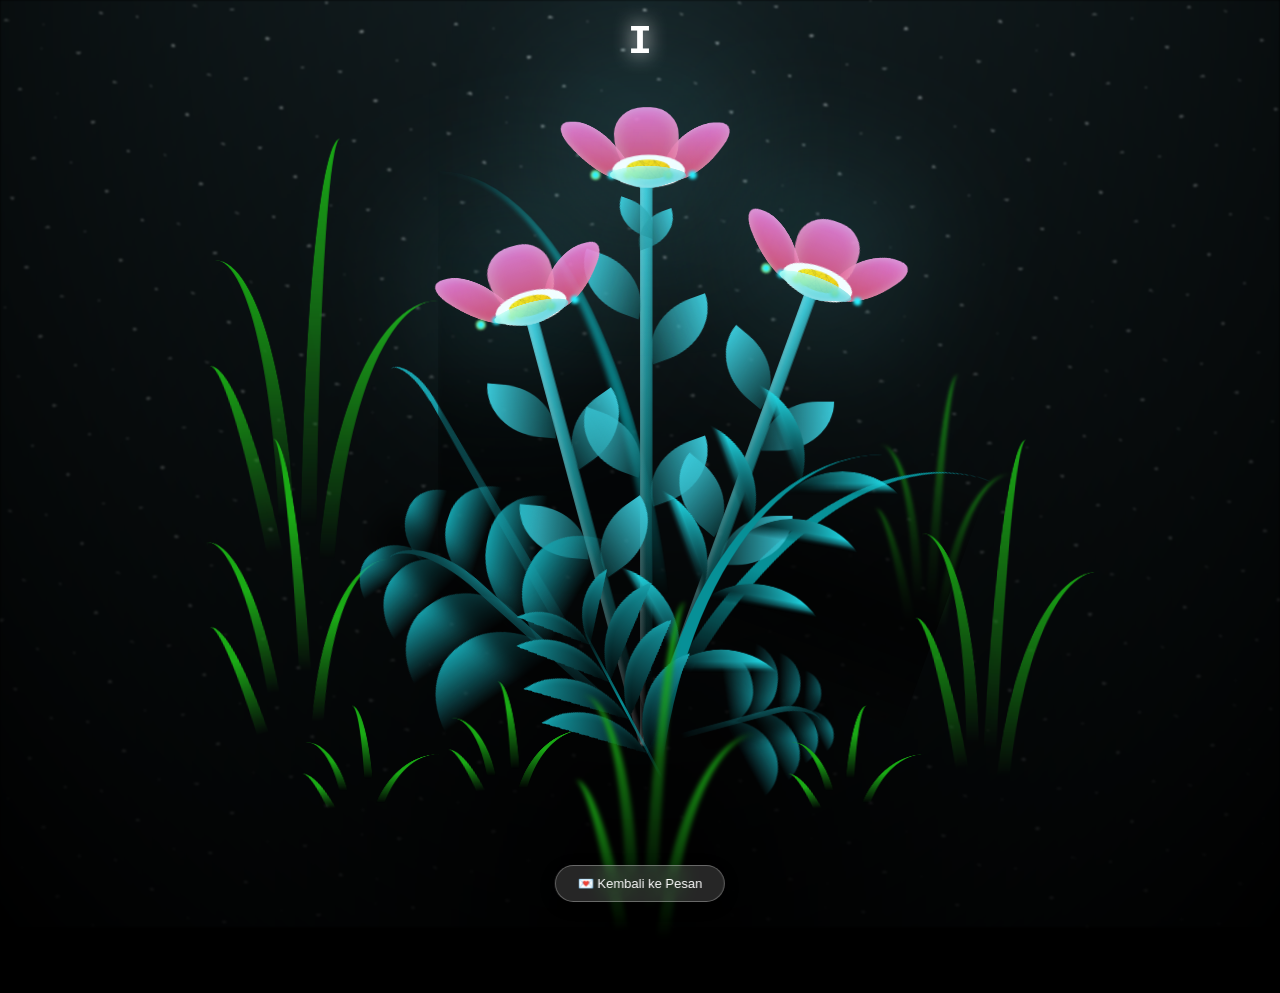
<file: index_2.html>
<!DOCTYPE html>
<html lang="en">

<head>
  <meta charset="UTF-8">
  <meta http-equiv="X-UA-Compatible" content="IE=edge">
  <meta name="viewport" content="width=device-width, initial-scale=1.0">
  <link rel="shortcut icon" href="https://fiqtor.github.io/flowers-for-someone/images/gift.png/gift.png" type="image/x-icon">
  <link rel="stylesheet" href="style2.css">

  
  <title>FLOWERS NA KAY MANGO KA</title>
</head>

<body class="not-loaded">
 
  <div class="night"></div>

  
  <div class="flowers">
    <div class="flower flower--1">
      <div class="flower__leafs flower__leafs--1">
        <div class="flower__leaf flower__leaf--1"></div>
        <div class="flower__leaf flower__leaf--2"></div>
        <div class="flower__leaf flower__leaf--3"></div>
        <div class="flower__leaf flower__leaf--4"></div>
        <div class="flower__white-circle"></div>

        <div class="flower__light flower__light--1"></div>
        <div class="flower__light flower__light--2"></div>
        <div class="flower__light flower__light--3"></div>
        <div class="flower__light flower__light--4"></div>
        <div class="flower__light flower__light--5"></div>
        <div class="flower__light flower__light--6"></div>
        <div class="flower__light flower__light--7"></div>
        <div class="flower__light flower__light--8"></div>

      </div>
      <div class="flower__line">
        <div class="flower__line__leaf flower__line__leaf--1"></div>
        <div class="flower__line__leaf flower__line__leaf--2"></div>
        <div class="flower__line__leaf flower__line__leaf--3"></div>
        <div class="flower__line__leaf flower__line__leaf--4"></div>
        <div class="flower__line__leaf flower__line__leaf--5"></div>
        <div class="flower__line__leaf flower__line__leaf--6"></div>
      </div>
    </div>

    <div class="flower flower--2">
      <div class="flower__leafs flower__leafs--2">
        <div class="flower__leaf flower__leaf--1"></div>
        <div class="flower__leaf flower__leaf--2"></div>
        <div class="flower__leaf flower__leaf--3"></div>
        <div class="flower__leaf flower__leaf--4"></div>
        <div class="flower__white-circle"></div>

        <div class="flower__light flower__light--1"></div>
        <div class="flower__light flower__light--2"></div>
        <div class="flower__light flower__light--3"></div>
        <div class="flower__light flower__light--4"></div>
        <div class="flower__light flower__light--5"></div>
        <div class="flower__light flower__light--6"></div>
        <div class="flower__light flower__light--7"></div>
        <div class="flower__light flower__light--8"></div>

      </div>
      <div class="flower__line">
        <div class="flower__line__leaf flower__line__leaf--1"></div>
        <div class="flower__line__leaf flower__line__leaf--2"></div>
        <div class="flower__line__leaf flower__line__leaf--3"></div>
        <div class="flower__line__leaf flower__line__leaf--4"></div>
      </div>
    </div>

    <div class="flower flower--3">
      <div class="flower__leafs flower__leafs--3">
        <div class="flower__leaf flower__leaf--1"></div>
        <div class="flower__leaf flower__leaf--2"></div>
        <div class="flower__leaf flower__leaf--3"></div>
        <div class="flower__leaf flower__leaf--4"></div>
        <div class="flower__white-circle"></div>

        <div class="flower__light flower__light--1"></div>
        <div class="flower__light flower__light--2"></div>
        <div class="flower__light flower__light--3"></div>
        <div class="flower__light flower__light--4"></div>
        <div class="flower__light flower__light--5"></div>
        <div class="flower__light flower__light--6"></div>
        <div class="flower__light flower__light--7"></div>
        <div class="flower__light flower__light--8"></div>

      </div>
      <div class="flower__line">
        <div class="flower__line__leaf flower__line__leaf--1"></div>
        <div class="flower__line__leaf flower__line__leaf--2"></div>
        <div class="flower__line__leaf flower__line__leaf--3"></div>
        <div class="flower__line__leaf flower__line__leaf--4"></div>
      </div>
    </div>

    <div class="grow-ans" style="--d:1.2s">
      <div class="flower__g-long">
        <div class="flower__g-long__top"></div>
        <div class="flower__g-long__bottom"></div>
      </div>
    </div>

    <div class="growing-grass">
      <div class="flower__grass flower__grass--1">
        <div class="flower__grass--top"></div>
        <div class="flower__grass--bottom"></div>
        <div class="flower__grass__leaf flower__grass__leaf--1"></div>
        <div class="flower__grass__leaf flower__grass__leaf--2"></div>
        <div class="flower__grass__leaf flower__grass__leaf--3"></div>
        <div class="flower__grass__leaf flower__grass__leaf--4"></div>
        <div class="flower__grass__leaf flower__grass__leaf--5"></div>
        <div class="flower__grass__leaf flower__grass__leaf--6"></div>
        <div class="flower__grass__leaf flower__grass__leaf--7"></div>
        <div class="flower__grass__leaf flower__grass__leaf--8"></div>
        <div class="flower__grass__overlay"></div>
      </div>
    </div>

    <div class="growing-grass">
      <div class="flower__grass flower__grass--2">
        <div class="flower__grass--top"></div>
        <div class="flower__grass--bottom"></div>
        <div class="flower__grass__leaf flower__grass__leaf--1"></div>
        <div class="flower__grass__leaf flower__grass__leaf--2"></div>
        <div class="flower__grass__leaf flower__grass__leaf--3"></div>
        <div class="flower__grass__leaf flower__grass__leaf--4"></div>
        <div class="flower__grass__leaf flower__grass__leaf--5"></div>
        <div class="flower__grass__leaf flower__grass__leaf--6"></div>
        <div class="flower__grass__leaf flower__grass__leaf--7"></div>
        <div class="flower__grass__leaf flower__grass__leaf--8"></div>
        <div class="flower__grass__overlay"></div>
      </div>
    </div>

    <div class="grow-ans" style="--d:2.4s">
      <div class="flower__g-right flower__g-right--1">
        <div class="leaf"></div>
      </div>
    </div>

    <div class="grow-ans" style="--d:2.8s">
      <div class="flower__g-right flower__g-right--2">
        <div class="leaf"></div>
      </div>
    </div>

    <div class="grow-ans" style="--d:2.8s">
      <div class="flower__g-front">
        <div class="flower__g-front__leaf-wrapper flower__g-front__leaf-wrapper--1">
          <div class="flower__g-front__leaf"></div>
        </div>
        <div class="flower__g-front__leaf-wrapper flower__g-front__leaf-wrapper--2">
          <div class="flower__g-front__leaf"></div>
        </div>
        <div class="flower__g-front__leaf-wrapper flower__g-front__leaf-wrapper--3">
          <div class="flower__g-front__leaf"></div>
        </div>
        <div class="flower__g-front__leaf-wrapper flower__g-front__leaf-wrapper--4">
          <div class="flower__g-front__leaf"></div>
        </div>
        <div class="flower__g-front__leaf-wrapper flower__g-front__leaf-wrapper--5">
          <div class="flower__g-front__leaf"></div>
        </div>
        <div class="flower__g-front__leaf-wrapper flower__g-front__leaf-wrapper--6">
          <div class="flower__g-front__leaf"></div>
        </div>
        <div class="flower__g-front__leaf-wrapper flower__g-front__leaf-wrapper--7">
          <div class="flower__g-front__leaf"></div>
        </div>
        <div class="flower__g-front__leaf-wrapper flower__g-front__leaf-wrapper--8">
          <div class="flower__g-front__leaf"></div>
        </div>
        <div class="flower__g-front__line"></div>
      </div>
    </div>

    <div class="grow-ans" style="--d:3.2s">
      <div class="flower__g-fr">
        <div class="leaf"></div>
        <div class="flower__g-fr__leaf flower__g-fr__leaf--1"></div>
        <div class="flower__g-fr__leaf flower__g-fr__leaf--2"></div>
        <div class="flower__g-fr__leaf flower__g-fr__leaf--3"></div>
        <div class="flower__g-fr__leaf flower__g-fr__leaf--4"></div>
        <div class="flower__g-fr__leaf flower__g-fr__leaf--5"></div>
        <div class="flower__g-fr__leaf flower__g-fr__leaf--6"></div>
        <div class="flower__g-fr__leaf flower__g-fr__leaf--7"></div>
        <div class="flower__g-fr__leaf flower__g-fr__leaf--8"></div>
      </div>
    </div>

    <div class="long-g long-g--0">
      <div class="grow-ans" style="--d:3s">
        <div class="leaf leaf--0"></div>
      </div>
      <div class="grow-ans" style="--d:2.2s">
        <div class="leaf leaf--1"></div>
      </div>
      <div class="grow-ans" style="--d:3.4s">
        <div class="leaf leaf--2"></div>
      </div>
      <div class="grow-ans" style="--d:3.6s">
        <div class="leaf leaf--3"></div>
      </div>
    </div>

    <div class="long-g long-g--1">
      <div class="grow-ans" style="--d:3.6s">
        <div class="leaf leaf--0"></div>
      </div>
      <div class="grow-ans" style="--d:3.8s">
        <div class="leaf leaf--1"></div>
      </div>
      <div class="grow-ans" style="--d:4s">
        <div class="leaf leaf--2"></div>
      </div>
      <div class="grow-ans" style="--d:4.2s">
        <div class="leaf leaf--3"></div>
      </div>
    </div>

    <div class="long-g long-g--2">
      <div class="grow-ans" style="--d:4s">
        <div class="leaf leaf--0"></div>
      </div>
      <div class="grow-ans" style="--d:4.2s">
        <div class="leaf leaf--1"></div>
      </div>
      <div class="grow-ans" style="--d:4.4s">
        <div class="leaf leaf--2"></div>
      </div>
      <div class="grow-ans" style="--d:4.6s">
        <div class="leaf leaf--3"></div>
      </div>
    </div>

    <div class="long-g long-g--3">
      <div class="grow-ans" style="--d:4s">
        <div class="leaf leaf--0"></div>
      </div>
      <div class="grow-ans" style="--d:4.2s">
        <div class="leaf leaf--1"></div>
      </div>
      <div class="grow-ans" style="--d:3s">
        <div class="leaf leaf--2"></div>
      </div>
      <div class="grow-ans" style="--d:3.6s">
        <div class="leaf leaf--3"></div>
      </div>
    </div>

    <div class="long-g long-g--4">
      <div class="grow-ans" style="--d:4s">
        <div class="leaf leaf--0"></div>
      </div>
      <div class="grow-ans" style="--d:4.2s">
        <div class="leaf leaf--1"></div>
      </div>
      <div class="grow-ans" style="--d:3s">
        <div class="leaf leaf--2"></div>
      </div>
      <div class="grow-ans" style="--d:3.6s">
        <div class="leaf leaf--3"></div>
      </div>
    </div>

    <div class="long-g long-g--5">
      <div class="grow-ans" style="--d:4s">
        <div class="leaf leaf--0"></div>
      </div>
      <div class="grow-ans" style="--d:4.2s">
        <div class="leaf leaf--1"></div>
      </div>
      <div class="grow-ans" style="--d:3s">
        <div class="leaf leaf--2"></div>
      </div>
      <div class="grow-ans" style="--d:3.6s">
        <div class="leaf leaf--3"></div>
      </div>
    </div>

    <div class="long-g long-g--6">
      <div class="grow-ans" style="--d:4.2s">
        <div class="leaf leaf--0"></div>
      </div>
      <div class="grow-ans" style="--d:4.4s">
        <div class="leaf leaf--1"></div>
      </div>
      <div class="grow-ans" style="--d:4.6s">
        <div class="leaf leaf--2"></div>
      </div>
      <div class="grow-ans" style="--d:4.8s">
        <div class="leaf leaf--3"></div>
      </div>
    </div>

    <div class="long-g long-g--7">
      <div class="grow-ans" style="--d:3s">
        <div class="leaf leaf--0"></div>
      </div>
      <div class="grow-ans" style="--d:3.2s">
        <div class="leaf leaf--1"></div>
      </div>
      <div class="grow-ans" style="--d:3.5s">
        <div class="leaf leaf--2"></div>
      </div>
      <div class="grow-ans" style="--d:3.6s">
        <div class="leaf leaf--3"></div>
      </div>
    </div>
  </div>
  

  <!-- Title -->
  <h1 class="title"><span id="title"></span></h1>
    <!-- Tombol Kembali ke Pesan -->
    <div class="back-button-wrapper">
    <a href="index.html" class="btn-back">💌 Kembali ke Pesan</a>
    </div>
        <!-- Audio Latar Belakang -->
    <audio id="flower-music" loop>
    <source src="assets/lagu/lagu_bunga.mp3" type="audio/mpeg">
    </audio>

    <script>
    window.addEventListener('DOMContentLoaded', () => {
        const audio = document.getElementById('flower-music');
        // Mencoba memutar audio otomatis saat halaman terbuka
        audio.play().catch(() => {
        // Jika diblokir oleh browser, audio akan berputar saat layar diklik pertama kali
        document.body.addEventListener('click', () => {
            audio.play();
        }, { once: true });
        });
    });
    </script>
</body>

</html>

<!-- Import Javascript -->
<script src="scriptflower.js"></script>
</file>
<file: style2.css>
*,
*::after,
*::before {
  padding: 0;
  margin: 0;
  box-sizing: border-box;
}

:root {
  --dark-color: #000;
}

.title {
  position: absolute;
  width: 100%;
  text-align: center;
  margin-top: 20px;
  top: 0;
  left: 0;
  color: white;
  font-family: 'Courier New', Courier, monospace;
  font-size: 40px;
  text-shadow: 0px 0px 20px white;
}

body {
  display: flex;
  align-items: flex-end;
  justify-content: center;
  min-height: 100vh;
  background-color: var(--dark-color);
  overflow: hidden;
  perspective: 1000px;
}

.night {
  position: fixed;
  left: 50%;
  top: 0;
  transform: translateX(-50%);
  width: 100%;
  height: 100%;
  filter: blur(0.1vmin);
  background-image: radial-gradient(ellipse at top, transparent 0%, var(--dark-color)), radial-gradient(ellipse at bottom, var(--dark-color), rgba(145, 233, 255, 0.2)), repeating-linear-gradient(220deg, rgb(0, 0, 0) 0px, rgb(0, 0, 0) 19px, transparent 19px, transparent 22px), repeating-linear-gradient(189deg, rgb(0, 0, 0) 0px, rgb(0, 0, 0) 19px, transparent 19px, transparent 22px), repeating-linear-gradient(148deg, rgb(0, 0, 0) 0px, rgb(0, 0, 0) 19px, transparent 19px, transparent 22px), linear-gradient(90deg, rgb(255, 255, 250), rgb(240, 240, 240));
}

.flowers {
  position: relative;
  transform: scale(0.9);
}

.flower {
  position: absolute;
  bottom: 10vmin;
  transform-origin: bottom center;
  z-index: 10;
  --fl-speed: 0.8s;
}

.flower--1 {
  animation: moving-flower-1 4s linear infinite;
}

.flower--1 .flower__line {
  height: 20vmin;
  animation-delay: 0.3s;
}

.flower--1 .flower__line__leaf--1 {
  animation: blooming-leaf-right var(--fl-speed) 1.6s backwards;
}

.flower--1 .flower__line__leaf--2 {
  animation: blooming-leaf-right var(--fl-speed) 1.4s backwards;
}

.flower--1 .flower__line__leaf--3 {
  animation: blooming-leaf-left var(--fl-speed) 1.2s backwards;
}

.flower--1 .flower__line__leaf--4 {
  animation: blooming-leaf-left var(--fl-speed) 1s backwards;
}

.flower--1 .flower__line__leaf--5 {
  animation: blooming-leaf-right var(--fl-speed) 1.8s backwards;
}

.flower--1 .flower__line__leaf--6 {
  animation: blooming-leaf-left var(--fl-speed) 2s backwards;
}

.flower--2 {
  left: 50%;
  transform: rotate(20deg);
  animation: moving-flower-2 4s linear infinite;
}

.flower--2 .flower__line {
  height: 60vmin;
  animation-delay: 0.6s;
}

.flower--2 .flower__line__leaf--1 {
  animation: blooming-leaf-right var(--fl-speed) 1.9s backwards;
}

.flower--2 .flower__line__leaf--2 {
  animation: blooming-leaf-right var(--fl-speed) 1.7s backwards;
}

.flower--2 .flower__line__leaf--3 {
  animation: blooming-leaf-left var(--fl-speed) 1.5s backwards;
}

.flower--2 .flower__line__leaf--4 {
  animation: blooming-leaf-left var(--fl-speed) 1.3s backwards;
}

.flower--3 {
  left: 50%;
  transform: rotate(-15deg);
  animation: moving-flower-3 4s linear infinite;
}

.flower--3 .flower__line {
  animation-delay: 0.9s;
}

.flower--3 .flower__line__leaf--1 {
  animation: blooming-leaf-right var(--fl-speed) 2.5s backwards;
}

.flower--3 .flower__line__leaf--2 {
  animation: blooming-leaf-right var(--fl-speed) 2.3s backwards;
}

.flower--3 .flower__line__leaf--3 {
  animation: blooming-leaf-left var(--fl-speed) 2.1s backwards;
}

.flower--3 .flower__line__leaf--4 {
  animation: blooming-leaf-left var(--fl-speed) 1.9s backwards;
}

.flower__leafs {
  position: relative;
  animation: blooming-flower 2s backwards;
}

.flower__leafs--1 {
  animation-delay: 1.1s;
}

.flower__leafs--2 {
  animation-delay: 1.4s;
}

.flower__leafs--3 {
  animation-delay: 1.7s;
}

.flower__leafs::after {
  content: "";
  position: absolute;
  left: 0;
  top: 0;
  transform: translate(-50%, -100%);
  width: 8vmin;
  height: 8vmin;
  background-color: #7bff57;
  filter: blur(10vmin);
}

.flower__leaf {
  position: absolute;
  bottom: 0;
  left: 50%;
  width: 8vmin;
  height: 11vmin;
  border-radius: 51% 49% 47% 53%/44% 45% 55% 69%;
  background-color: #7bff57;
  background-image: linear-gradient(to top, #fffbfb, #ffffff);
  transform-origin: bottom center;
  opacity: 0.9;
  box-shadow: inset 0 0 2vmin rgba(255, 121, 121, 0.5);
}

.flower__leaf--1 {
  transform: translate(-10%, 1%) rotateY(40deg) rotateX(-50deg);
}

.flower__leaf--2 {
  transform: translate(-50%, -4%) rotateX(40deg);
}

.flower__leaf--3 {
  transform: translate(-90%, 0%) rotateY(45deg) rotateX(50deg);
}

.flower__leaf--4 {
  width: 8vmin;
  height: 8vmin;
  transform-origin: bottom left;
  border-radius: 4vmin 10vmin 4vmin 4vmin;
  transform: translate(0%, 18%) rotateX(70deg) rotate(-43deg);
  background-image: linear-gradient(to top, rgba(255, 2555, 255, 0.4), #7bff57);
  z-index: 1;
  opacity: 0.8;
  -webkit-transform: translate(0%, 18%) rotateX(70deg) rotate(-43deg);
  -moz-transform: translate(0%, 18%) rotateX(70deg) rotate(-43deg);
  -ms-transform: translate(0%, 18%) rotateX(70deg) rotate(-43deg);
  -o-transform: translate(0%, 18%) rotateX(70deg) rotate(-43deg);
}

.flower__white-circle {
  position: absolute;
  left: -3.5vmin;
  top: -3vmin;
  width: 9vmin;
  height: 4vmin;
  border-radius: 50%;
  background-color: #aff400;
}

.flower__white-circle::after {
  content: "";
  position: absolute;
  left: 50%;
  top: 45%;
  transform: translate(-50%, -50%);
  width: 60%;
  height: 60%;
  border-radius: inherit;
  background-image: repeating-linear-gradient(135deg, rgb(55, 255, 0) 0px, rgb(85, 255, 0) 1px, transparent 1px, transparent 12px), repeating-linear-gradient(45deg, rgba(0, 0, 0, 0.03) 0px, rgba(0, 0, 0, 0.03) 1px, transparent 1px, transparent 12px), repeating-linear-gradient(67.5deg, rgba(0, 0, 0, 0.03) 0px, rgba(0, 0, 0, 0.03) 1px, transparent 1px, transparent 12px), repeating-linear-gradient(135deg, rgba(0, 0, 0, 0.03) 0px, rgba(0, 0, 0, 0.03) 1px, transparent 1px, transparent 12px), repeating-linear-gradient(45deg, rgba(0, 0, 0, 0.03) 0px, rgba(0, 0, 0, 0.03) 1px, transparent 1px, transparent 12px), repeating-linear-gradient(112.5deg, rgba(0, 0, 0, 0.03) 0px, rgba(0, 0, 0, 0.03) 1px, transparent 1px, transparent 12px), repeating-linear-gradient(112.5deg, rgba(0, 0, 0, 0.03) 0px, rgba(0, 0, 0, 0.03) 1px, transparent 1px, transparent 12px), repeating-linear-gradient(45deg, rgba(0, 0, 0, 0.03) 0px, rgba(0, 0, 0, 0.03) 1px, transparent 1px, transparent 12px), repeating-linear-gradient(22.5deg, rgba(0, 0, 0, 0.03) 0px, rgba(0, 0, 0, 0.03) 1px, transparent 1px, transparent 12px), repeating-linear-gradient(45deg, rgba(0, 0, 0, 0.03) 0px, rgba(0, 0, 0, 0.03) 1px, transparent 1px, transparent 12px), repeating-linear-gradient(22.5deg, rgba(0, 0, 0, 0.03) 0px, rgba(0, 0, 0, 0.03) 1px, transparent 1px, transparent 12px), repeating-linear-gradient(135deg, rgba(0, 0, 0, 0.03) 0px, rgba(0, 0, 0, 0.03) 1px, transparent 1px, transparent 12px), repeating-linear-gradient(157.5deg, rgba(0, 0, 0, 0.03) 0px, rgba(0, 0, 0, 0.03) 1px, transparent 1px, transparent 12px), repeating-linear-gradient(67.5deg, rgba(0, 0, 0, 0.03) 0px, rgba(0, 0, 0, 0.03) 1px, transparent 1px, transparent 12px), repeating-linear-gradient(67.5deg, rgba(0, 0, 0, 0.03) 0px, rgba(0, 0, 0, 0.03) 1px, transparent 1px, transparent 12px), linear-gradient(90deg, rgb(255, 235, 18), rgb(255, 206, 0));
}

.flower__line {
  height: 55vmin;
  width: 1.5vmin;
  background-image: linear-gradient(to left, rgba(85, 255, 0, 0.715), transparent, rgba(67, 252, 0, 0.712)), linear-gradient(to top, transparent 10%, #87e64b, #71ec41);
  box-shadow: inset 0 0 2px rgba(73, 230, 0, 0.697);
  animation: grow-flower-tree 4s backwards;
}

.flower__line__leaf {
  --w: 7vmin;
  --h: calc(var(--w) + 2vmin);
  position: absolute;
  top: 20%;
  left: 90%;
  width: var(--w);
  height: var(--h);
  border-top-right-radius: var(--h);
  border-bottom-left-radius: var(--h);
  background-image: linear-gradient(to top, rgba(0, 221, 11, 0.579), #2a9c37);
}

.flower__line__leaf--1 {
  transform: rotate(70deg) rotateY(30deg);
}

.flower__line__leaf--2 {
  top: 45%;
  transform: rotate(70deg) rotateY(30deg);
}

.flower__line__leaf--3,
.flower__line__leaf--4,
.flower__line__leaf--6 {
  border-top-right-radius: 0;
  border-bottom-left-radius: 0;
  border-top-left-radius: var(--h);
  border-bottom-right-radius: var(--h);
  left: -460%;
  top: 12%;
  transform: rotate(-70deg) rotateY(30deg);
}

.flower__line__leaf--4 {
  top: 40%;
}

.flower__line__leaf--5 {
  top: 0;
  transform-origin: left;
  transform: rotate(70deg) rotateY(30deg) scale(0.6);
}

.flower__line__leaf--6 {
  top: -2%;
  left: -450%;
  transform-origin: right;
  transform: rotate(-70deg) rotateY(30deg) scale(0.6);
}

.flower__light {
  position: absolute;
  bottom: 0vmin;
  width: 1vmin;
  height: 1vmin;
  background-color: rgb(255, 251, 0);
  border-radius: 50%;
  filter: blur(0.2vmin);
  animation: light-ans 4s linear infinite backwards;
}

.flower__light:nth-child(odd) {
  background-color: #5df77b;
}

.flower__light--1 {
  left: -2vmin;
  animation-delay: 1s;
}

.flower__light--2 {
  left: 3vmin;
  animation-delay: 0.5s;
}

.flower__light--3 {
  left: -6vmin;
  animation-delay: 0.3s;
}

.flower__light--4 {
  left: 6vmin;
  animation-delay: 0.9s;
}

.flower__light--5 {
  left: -1vmin;
  animation-delay: 1.5s;
}

.flower__light--6 {
  left: -4vmin;
  animation-delay: 3s;
}

.flower__light--7 {
  left: 3vmin;
  animation-delay: 2s;
}

.flower__light--8 {
  left: -6vmin;
  animation-delay: 3.5s;
}

.flower__grass {
  --c: #61fb33;
  --line-w: 1.5vmin;
  position: absolute;
  bottom: 12vmin;
  left: -7vmin;
  display: flex;
  flex-direction: column;
  align-items: flex-end;
  z-index: 20;
  transform-origin: bottom center;
  transform: rotate(-48deg) rotateY(40deg);
}

.flower__grass--1 {
  animation: moving-grass 2s linear infinite;
}

.flower__grass--2 {
  left: 2vmin;
  bottom: 10vmin;
  transform: scale(0.5) rotate(75deg) rotateX(10deg) rotateY(-200deg);
  opacity: 0.8;
  z-index: 0;
  animation: moving-grass--2 1.5s linear infinite;
}

.flower__grass--top {
  width: 7vmin;
  height: 10vmin;
  border-top-right-radius: 100%;
  border-right: var(--line-w) solid var(--c);
  transform-origin: bottom center;
  transform: rotate(-2deg);
}

.flower__grass--bottom {
  margin-top: -2px;
  width: var(--line-w);
  height: 25vmin;
  background-image: linear-gradient(to top, transparent, var(--c));
}

.flower__grass__leaf {
  --size: 10vmin;
  position: absolute;
  width: calc(var(--size) * 2.1);
  height: var(--size);
  border-top-left-radius: var(--size);
  border-top-right-radius: var(--size);
  background-image: linear-gradient(to top, transparent, transparent 30%, var(--c));
  z-index: 100;
}

.flower__grass__leaf--1 {
  top: -6%;
  left: 30%;
  --size: 6vmin;
  transform: rotate(-20deg);
  animation: growing-grass-ans--1 2s 2.6s backwards;
}

@keyframes growing-grass-ans--1 {
  0% {
    transform-origin: bottom left;
    transform: rotate(-20deg) scale(0);
  }
}

.flower__grass__leaf--2 {
  top: -5%;
  left: -110%;
  --size: 6vmin;
  transform: rotate(10deg);
  animation: growing-grass-ans--2 2s 2.4s linear backwards;
}

@keyframes growing-grass-ans--2 {
  0% {
    transform-origin: bottom right;
    transform: rotate(10deg) scale(0);
  }
}

.flower__grass__leaf--3 {
  top: 5%;
  left: 60%;
  --size: 8vmin;
  transform: rotate(-18deg) rotateX(-20deg);
  animation: growing-grass-ans--3 2s 2.2s linear backwards;
}

@keyframes growing-grass-ans--3 {
  0% {
    transform-origin: bottom left;
    transform: rotate(-18deg) rotateX(-20deg) scale(0);
  }
}

.flower__grass__leaf--4 {
  top: 6%;
  left: -135%;
  --size: 8vmin;
  transform: rotate(2deg);
  animation: growing-grass-ans--4 2s 2s linear backwards;
}

@keyframes growing-grass-ans--4 {
  0% {
    transform-origin: bottom right;
    transform: rotate(2deg) scale(0);
  }
}

.flower__grass__leaf--5 {
  top: 20%;
  left: 60%;
  --size: 10vmin;
  transform: rotate(-24deg) rotateX(-20deg);
  animation: growing-grass-ans--5 2s 1.8s linear backwards;
}

@keyframes growing-grass-ans--5 {
  0% {
    transform-origin: bottom left;
    transform: rotate(-24deg) rotateX(-20deg) scale(0);
  }
}

.flower__grass__leaf--6 {
  top: 22%;
  left: -180%;
  --size: 10vmin;
  transform: rotate(10deg);
  animation: growing-grass-ans--6 2s 1.6s linear backwards;
}

@keyframes growing-grass-ans--6 {
  0% {
    transform-origin: bottom right;
    transform: rotate(10deg) scale(0);
  }
}

.flower__grass__leaf--7 {
  top: 39%;
  left: 70%;
  --size: 10vmin;
  transform: rotate(-10deg);
  animation: growing-grass-ans--7 2s 1.4s linear backwards;
}

@keyframes growing-grass-ans--7 {
  0% {
    transform-origin: bottom left;
    transform: rotate(-10deg) scale(0);
  }
}

.flower__grass__leaf--8 {
  top: 40%;
  left: -215%;
  --size: 11vmin;
  transform: rotate(10deg);
  animation: growing-grass-ans--8 2s 1.2s linear backwards;
}

@keyframes growing-grass-ans--8 {
  0% {
    transform-origin: bottom right;
    transform: rotate(10deg) scale(0);
  }
}

.flower__grass__overlay {
  position: absolute;
  top: -10%;
  right: 0%;
  width: 100%;
  height: 100%;
  background-color: rgba(51, 255, 0, 0.6);
  filter: blur(1.5vmin);
  z-index: 100;
}

.flower__g-long {
  --w: 2vmin;
  --h: 6vmin;
  --c: #5dff51;
  position: absolute;
  bottom: 10vmin;
  left: -3vmin;
  transform-origin: bottom center;
  transform: rotate(-30deg) rotateY(-20deg);
  display: flex;
  flex-direction: column;
  align-items: flex-end;
  animation: flower-g-long-ans 3s linear infinite;
}

@keyframes flower-g-long-ans {

  0%,
  100% {
    transform: rotate(-30deg) rotateY(-20deg);
  }

  50% {
    transform: rotate(-32deg) rotateY(-20deg);
  }
}

.flower__g-long__top {
  top: calc(var(--h) * -1);
  width: calc(var(--w) + 1vmin);
  height: var(--h);
  border-top-right-radius: 100%;
  border-right: 0.7vmin solid var(--c);
  transform: translate(-0.7vmin, 1vmin);
}

.flower__g-long__bottom {
  width: var(--w);
  height: 50vmin;
  transform-origin: bottom center;
  background-image: linear-gradient(to top, transparent 30%, var(--c));
  box-shadow: inset 0 0 2px rgba(0, 223, 45, 0.5);
  -webkit-clip-path: polygon(35% 0, 65% 1%, 100% 100%, 0% 100%);
  clip-path: polygon(35% 0, 65% 1%, 100% 100%, 0% 100%);
}

.flower__g-right {
  position: absolute;
  bottom: 6vmin;
  left: -2vmin;
  transform-origin: bottom left;
  transform: rotate(20deg);
}

.flower__g-right .leaf {
  width: 30vmin;
  height: 50vmin;
  border-top-left-radius: 100%;
  border-left: 2vmin solid #7bff57;
  background-image: linear-gradient(to bottom, transparent, var(--dark-color) 60%);
  -webkit-mask-image: linear-gradient(to top, transparent 30%, #7bff57 60%);
}

.flower__g-right--1 {
  animation: flower-g-right-ans 2.5s linear infinite;
}

.flower__g-right--2 {
  left: 5vmin;
  transform: rotateY(-180deg);
  animation: flower-g-right-ans--2 3s linear infinite;
}

.flower__g-right--2 .leaf {
  height: 75vmin;
  filter: blur(0.3vmin);
  opacity: 0.8;
}

@keyframes flower-g-right-ans {

  0%,
  100% {
    transform: rotate(20deg);
  }

  50% {
    transform: rotate(24deg) rotateX(-20deg);
  }
}

@keyframes flower-g-right-ans--2 {

  0%,
  100% {
    transform: rotateY(-180deg) rotate(0deg) rotateX(-20deg);
  }

  50% {
    transform: rotateY(-180deg) rotate(6deg) rotateX(-20deg);
  }
}

.flower__g-front {
  position: absolute;
  bottom: 6vmin;
  left: 2.5vmin;
  z-index: 100;
  transform-origin: bottom center;
  transform: rotate(-28deg) rotateY(30deg) scale(1.04);
  animation: flower__g-front-ans 2s linear infinite;
}

@keyframes flower__g-front-ans {

  0%,
  100% {
    transform: rotate(-28deg) rotateY(30deg) scale(1.04);
  }

  50% {
    transform: rotate(-35deg) rotateY(40deg) scale(1.04);
  }
}

.flower__g-front__line {
  width: 0.3vmin;
  height: 20vmin;
  background-image: linear-gradient(to top, transparent, #7bff57, transparent 100%);
  position: relative;
}

.flower__g-front__leaf-wrapper {
  position: absolute;
  top: 0;
  left: 0;
  transform-origin: bottom left;
  transform: rotate(10deg);
}

.flower__g-front__leaf-wrapper:nth-child(even) {
  left: 0vmin;
  transform: rotateY(-180deg) rotate(5deg);
  animation: flower__g-front__leaf-left-ans 1s ease-in backwards;
}

.flower__g-front__leaf-wrapper:nth-child(odd) {
  animation: flower__g-front__leaf-ans 1s ease-in backwards;
}

.flower__g-front__leaf-wrapper--1 {
  top: -8vmin;
  transform: scale(0.7);
  animation: flower__g-front__leaf-ans 1s 5.5s ease-in backwards !important;
}

.flower__g-front__leaf-wrapper--2 {
  top: -8vmin;
  transform: rotateY(-180deg) scale(0.7) !important;
  animation: flower__g-front__leaf-left-ans-2 1s 4.6s ease-in backwards !important;
}

.flower__g-front__leaf-wrapper--3 {
  top: -3vmin;
  animation: flower__g-front__leaf-ans 1s 4.6s ease-in backwards;
}

.flower__g-front__leaf-wrapper--4 {
  top: -3vmin;
  transform: rotateY(-180deg) scale(0.9) !important;
  animation: flower__g-front__leaf-left-ans-2 1s 4.6s ease-in backwards !important;
}

@keyframes flower__g-front__leaf-left-ans-2 {
  0% {
    transform: rotateY(-180deg) scale(0);
  }
}

.flower__g-front__leaf-wrapper--5,
.flower__g-front__leaf-wrapper--6 {
  top: 2vmin;
}

.flower__g-front__leaf-wrapper--7,
.flower__g-front__leaf-wrapper--8 {
  top: 6.5vmin;
}

.flower__g-front__leaf-wrapper--2 {
  animation-delay: 5.2s !important;
}

.flower__g-front__leaf-wrapper--3 {
  animation-delay: 4.9s !important;
}

.flower__g-front__leaf-wrapper--5 {
  animation-delay: 4.3s !important;
}

.flower__g-front__leaf-wrapper--6 {
  animation-delay: 4.1s !important;
}

.flower__g-front__leaf-wrapper--7 {
  animation-delay: 3.8s !important;
}

.flower__g-front__leaf-wrapper--8 {
  animation-delay: 3.5s !important;
}

@keyframes flower__g-front__leaf-ans {
  0% {
    transform: rotate(10deg) scale(0);
  }
}

@keyframes flower__g-front__leaf-left-ans {
  0% {
    transform: rotateY(-180deg) rotate(5deg) scale(0);
  }
}

.flower__g-front__leaf {
  width: 10vmin;
  height: 10vmin;
  border-radius: 100% 0% 0% 100%/100% 100% 0% 0%;
  box-shadow: inset 0 2px 1vmin hsla(123, 99%, 38%, 0.625);
  background-image: linear-gradient(to bottom left, transparent, var(--dark-color)), linear-gradient(to bottom right, #7bff57 50%, transparent 50%, transparent);
  -webkit-mask-image: linear-gradient(to bottom right, #7bff57 50%, transparent 50%, transparent);
  mask-image: linear-gradient(to bottom right, #7bff57 50%, transparent 50%, transparent);
}

.flower__g-fr {
  position: absolute;
  bottom: -4vmin;
  left: vmin;
  transform-origin: bottom left;
  z-index: 10;
  animation: flower__g-fr-ans 2s linear infinite;
}

@keyframes flower__g-fr-ans {

  0%,
  100% {
    transform: rotate(2deg);
  }

  50% {
    transform: rotate(4deg);
    -webkit-transform: rotate(4deg);
    -moz-transform: rotate(4deg);
    -ms-transform: rotate(4deg);
    -o-transform: rotate(4deg);
  }
}

.flower__g-fr .leaf {
  width: 30vmin;
  height: 50vmin;
  border-top-left-radius: 100%;
  border-left: 2vmin solid #7bff57;
  -webkit-mask-image: linear-gradient(to top, transparent 25%, #7bff57 50%);
  position: relative;
  z-index: 1;
}

.flower__g-fr__leaf {
  position: absolute;
  top: 0;
  left: 0;
  width: 10vmin;
  height: 10vmin;
  border-radius: 100% 0% 0% 100%/100% 100% 0% 0%;
  box-shadow: inset 0 2px 1vmin hsla(134, 83%, 42%, 0.605);
  background-image: linear-gradient(to bottom left, transparent, var(--dark-color) 98%), linear-gradient(to bottom right, #7bff57 45%, transparent 50%, transparent);
  -webkit-mask-image: linear-gradient(135deg, #7bff57 40%, transparent 50%, transparent);
}

.flower__g-fr__leaf--1 {
  left: 20vmin;
  transform: rotate(45deg);
  animation: flower__g-fr-leaft-ans-1 0.5s 5.2s linear backwards;
}

@keyframes flower__g-fr-leaft-ans-1 {
  0% {
    transform-origin: left;
    transform: rotate(45deg) scale(0);
  }
}

.flower__g-fr__leaf--2 {
  left: 12vmin;
  top: -7vmin;
  transform: rotate(25deg) rotateY(-180deg);
  animation: flower__g-fr-leaft-ans-6 0.5s 5s linear backwards;
}

.flower__g-fr__leaf--3 {
  left: 15vmin;
  top: 6vmin;
  transform: rotate(55deg);
  animation: flower__g-fr-leaft-ans-5 0.5s 4.8s linear backwards;
}

.flower__g-fr__leaf--4 {
  left: 6vmin;
  top: -2vmin;
  transform: rotate(25deg) rotateY(-180deg);
  animation: flower__g-fr-leaft-ans-6 0.5s 4.6s linear backwards;
}

.flower__g-fr__leaf--5 {
  left: 10vmin;
  top: 14vmin;
  transform: rotate(55deg);
  animation: flower__g-fr-leaft-ans-5 0.5s 4.4s linear backwards;
}

@keyframes flower__g-fr-leaft-ans-5 {
  0% {
    transform-origin: left;
    transform: rotate(55deg) scale(0);
  }
}

.flower__g-fr__leaf--6 {
  left: 0vmin;
  top: 6vmin;
  transform: rotate(25deg) rotateY(-180deg);
  animation: flower__g-fr-leaft-ans-6 0.5s 4.2s linear backwards;
}

@keyframes flower__g-fr-leaft-ans-6 {
  0% {
    transform-origin: right;
    transform: rotate(25deg) rotateY(-180deg) scale(0);
  }
}

.flower__g-fr__leaf--7 {
  left: 5vmin;
  top: 22vmin;
  transform: rotate(45deg);
  animation: flower__g-fr-leaft-ans-7 0.5s 4s linear backwards;
}

@keyframes flower__g-fr-leaft-ans-7 {
  0% {
    transform-origin: left;
    transform: rotate(45deg) scale(0);
  }
}

.flower__g-fr__leaf--8 {
  left: -4vmin;
  top: 15vmin;
  transform: rotate(15deg) rotateY(-180deg);
  animation: flower__g-fr-leaft-ans-8 0.5s 3.8s linear backwards;
}

@keyframes flower__g-fr-leaft-ans-8 {
  0% {
    transform-origin: right;
    transform: rotate(15deg) rotateY(-180deg) scale(0);
  }
}

.long-g {
  position: absolute;
  bottom: 25vmin;
  left: -42vmin;
  transform-origin: bottom left;
}

.long-g--1 {
  bottom: 0vmin;
  transform: scale(0.8) rotate(-5deg);
}

.long-g--1 .leaf {
  -webkit-mask-image: linear-gradient(to top, transparent 40%, #7bff57 80%) !important;
}

.long-g--1 .leaf--1 {
  --w: 5vmin;
  --h: 60vmin;
  left: -2vmin;
  transform: rotate(3deg) rotateY(-180deg);
}

.long-g--2,
.long-g--3 {
  bottom: -3vmin;
  left: -35vmin;
  transform-origin: center;
  transform: scale(0.6) rotateX(60deg);
}

.long-g--2 .leaf,
.long-g--3 .leaf {
  -webkit-mask-image: linear-gradient(to top, transparent 50%, #7bff57 80%) !important;
}

.long-g--2 .leaf--1,
.long-g--3 .leaf--1 {
  left: -1vmin;
  transform: rotateY(-180deg);
}

.long-g--3 {
  left: -17vmin;
  bottom: 0vmin;
}

.long-g--3 .leaf {
  -webkit-mask-image: linear-gradient(to top, transparent 40%, #7bff57 80%) !important;
}

.long-g--4 {
  left: 25vmin;
  bottom: -3vmin;
  transform-origin: center;
  transform: scale(0.6) rotateX(60deg);
}

.long-g--4 .leaf {
  -webkit-mask-image: linear-gradient(to top, transparent 50%, #7bff57 80%) !important;
}

.long-g--5 {
  left: 42vmin;
  bottom: 0vmin;
  transform: scale(0.8) rotate(2deg);
}

.long-g--6 {
  left: 0vmin;
  bottom: -20vmin;
  z-index: 100;
  filter: blur(0.3vmin);
  transform: scale(0.8) rotate(2deg);
}

.long-g--7 {
  left: 35vmin;
  bottom: 20vmin;
  z-index: -1;
  filter: blur(0.3vmin);
  transform: scale(0.6) rotate(2deg);
  opacity: 0.7;
}

.long-g .leaf {
  --w: 15vmin;
  --h: 40vmin;
  --c: #1aaa15;
  position: absolute;
  bottom: 0;
  width: var(--w);
  height: var(--h);
  border-top-left-radius: 100%;
  border-left: 2vmin solid var(--c);
  -webkit-mask-image: linear-gradient(to top, transparent 20%, var(--dark-color));
  transform-origin: bottom center;
}

.long-g .leaf--0 {
  left: 2vmin;
  animation: leaf-ans-1 4s linear infinite;
}

.long-g .leaf--1 {
  --w: 5vmin;
  --h: 60vmin;
  animation: leaf-ans-1 4s linear infinite;
}

.long-g .leaf--2 {
  --w: 10vmin;
  --h: 40vmin;
  left: -0.5vmin;
  bottom: 5vmin;
  transform-origin: bottom left;
  transform: rotateY(-180deg);
  animation: leaf-ans-2 3s linear infinite;
}

.long-g .leaf--3 {
  --w: 5vmin;
  --h: 30vmin;
  left: -1vmin;
  bottom: 3.2vmin;
  transform-origin: bottom left;
  transform: rotate(-10deg) rotateY(-180deg);
  animation: leaf-ans-3 3s linear infinite;
}

@keyframes leaf-ans-1 {

  0%,
  100% {
    transform: rotate(-5deg) scale(1);
  }

  50% {
    transform: rotate(5deg) scale(1.1);
  }
}

@keyframes leaf-ans-2 {

  0%,
  100% {
    transform: rotateY(-180deg) rotate(5deg);
  }

  50% {
    transform: rotateY(-180deg) rotate(0deg) scale(1.1);
  }
}

@keyframes leaf-ans-3 {

  0%,
  100% {
    transform: rotate(-10deg) rotateY(-180deg);
  }

  50% {
    transform: rotate(-20deg) rotateY(-180deg);
  }
}

.grow-ans {
  animation: grow-ans 2s var(--d) backwards;
}

@keyframes grow-ans {
  0% {
    transform: scale(0);
    opacity: 0;
  }
}

@keyframes light-ans {
  0% {
    opacity: 0;
    transform: translateY(0vmin);
  }

  25% {
    opacity: 1;
    transform: translateY(-5vmin) translateX(-2vmin);
  }

  50% {
    opacity: 1;
    transform: translateY(-15vmin) translateX(2vmin);
    filter: blur(0.2vmin);
  }

  75% {
    transform: translateY(-20vmin) translateX(-2vmin);
    filter: blur(0.2vmin);
  }

  100% {
    transform: translateY(-30vmin);
    opacity: 0;
    filter: blur(1vmin);
  }
}

@keyframes moving-flower-1 {

  0%,
  100% {
    transform: rotate(2deg);
  }

  50% {
    transform: rotate(-2deg);
  }
}

@keyframes moving-flower-2 {

  0%,
  100% {
    transform: rotate(18deg);
  }

  50% {
    transform: rotate(14deg);
  }
}

@keyframes moving-flower-3 {

  0%,
  100% {
    transform: rotate(-18deg);
  }

  50% {
    transform: rotate(-20deg) rotateY(-10deg);
  }
}

@keyframes blooming-leaf-right {
  0% {
    transform-origin: left;
    transform: rotate(70deg) rotateY(30deg) scale(0);
  }
}

@keyframes blooming-leaf-left {
  0% {
    transform-origin: right;
    transform: rotate(-70deg) rotateY(30deg) scale(0);
  }
}

@keyframes grow-flower-tree {
  0% {
    height: 0;
    border-radius: 1vmin;
  }
}

@keyframes blooming-flower {
  0% {
    transform: scale(0);
  }
}

@keyframes moving-grass {

  0%,
  100% {
    transform: rotate(-48deg) rotateY(40deg);
  }

  50% {
    transform: rotate(-50deg) rotateY(40deg);
  }
}

@keyframes moving-grass--2 {

  0%,
  100% {
    transform: scale(0.5) rotate(75deg) rotateX(10deg) rotateY(-200deg);
  }

  50% {
    transform: scale(0.5) rotate(79deg) rotateX(10deg) rotateY(-200deg);
  }
}

.growing-grass {
  animation: growing-grass-ans 1s 2s backwards;
}

@keyframes growing-grass-ans {
  0% {
    transform: scale(0);
  }
}

.not-loaded * {
  animation-play-state: paused !important;
}

*,
*::after,
*::before {
  padding: 0;
  margin: 0;
  box-sizing: border-box;
}
:root {
  --dark-color: #000;
}
body {
  display: flex;
  align-items: flex-end;
  justify-content: center;
  min-height: 103vh;
  background-color: var(--dark-color);
  overflow: hidden;
  perspective: 1000px;
  padding: 100px 100px;
}
.night {
  position: fixed;
  left: 50%;
  top: 0;
  transform: translateX(-50%);
  width: 100%;
  height: 100%;
  filter: blur(0.1vmin);
}
.flowers {
  position: relative;
  transform: scale(0.9);
}
.flower {
  position: absolute;
  bottom: 10vmin;
  transform-origin: bottom center;
  z-index: 10;
  --fl-speed: 0.8s;
}
.flower--1 {
  animation: moving-flower-1 4s linear infinite;
}
.flower--1 .flower__line {
  height: 70vmin;
  animation-delay: 0.3s;
}
.flower--1 .flower__line__leaf--1 {
  animation: blooming-leaf-right var(--fl-speed) 1.6s backwards;
}
.flower--1 .flower__line__leaf--2 {
  animation: blooming-leaf-right var(--fl-speed) 1.4s backwards;
}
.flower--1 .flower__line__leaf--3 {
  animation: blooming-leaf-left var(--fl-speed) 1.2s backwards;
}
.flower--1 .flower__line__leaf--4 {
  animation: blooming-leaf-left var(--fl-speed) 1s backwards;
}
.flower--1 .flower__line__leaf--5 {
  animation: blooming-leaf-right var(--fl-speed) 1.8s backwards;
}
.flower--1 .flower__line__leaf--6 {
  animation: blooming-leaf-left var(--fl-speed) 2s backwards;
}
.flower--2 {
  left: 50%;
  transform: rotate(20deg);
  animation: moving-flower-2 4s linear infinite;
}
.flower--2 .flower__line {
  height: 60vmin;
  animation-delay: 0.6s;
}
.flower--2 .flower__line__leaf--1 {
  animation: blooming-leaf-right var(--fl-speed) 1.9s backwards;
}
.flower--2 .flower__line__leaf--2 {
  animation: blooming-leaf-right var(--fl-speed) 1.7s backwards;
}
.flower--2 .flower__line__leaf--3 {
  animation: blooming-leaf-left var(--fl-speed) 1.5s backwards;
}
.flower--2 .flower__line__leaf--4 {
  animation: blooming-leaf-left var(--fl-speed) 1.3s backwards;
}
.flower--3 {
  left: 50%;
  transform: rotate(-15deg);
  animation: moving-flower-3 4s linear infinite;
}
.flower--3 .flower__line {
  animation-delay: 0.9s;
}
.flower--3 .flower__line__leaf--1 {
  animation: blooming-leaf-right var(--fl-speed) 2.5s backwards;
}
.flower--3 .flower__line__leaf--2 {
  animation: blooming-leaf-right var(--fl-speed) 2.3s backwards;
}
.flower--3 .flower__line__leaf--3 {
  animation: blooming-leaf-left var(--fl-speed) 2.1s backwards;
}
.flower--3 .flower__line__leaf--4 {
  animation: blooming-leaf-left var(--fl-speed) 1.9s backwards;
}
.flower__leafs {
  position: relative;
  animation: blooming-flower 2s backwards;
}
.flower__leafs--1 {
  animation-delay: 1.1s;
}
.flower__leafs--2 {
  animation-delay: 1.4s;
}
.flower__leafs--3 {
  animation-delay: 1.7s;
}
.flower__leafs::after {
  content: "";
  position: absolute;
  left: 0;
  top: 0;
  transform: translate(-50%, -100%);
  width: 8vmin;
  height: 8vmin;
  background-color: #6bf0ff;
  filter: blur(10vmin);
}
.flower__leaf {
  position: absolute;
  bottom: 0;
  left: 50%;
  width: 8vmin;
  height: 11vmin;
  border-radius: 51% 49% 47% 53%/44% 45% 55% 69%;
  background-color: #ffa7e5;
  background-image: linear-gradient(to top, #ea4365, #f879e3);
  transform-origin: bottom center;
  opacity: 0.9;
  box-shadow: inset 0 0 2vmin rgba(255, 255, 255, 0.5);
}
.flower__leaf--1 {
  transform: translate(-10%, 1%) rotateY(40deg) rotateX(-50deg);
}
.flower__leaf--2 {
  transform: translate(-50%, -4%) rotateX(40deg);
}
.flower__leaf--3 {
  transform: translate(-90%, 0%) rotateY(45deg) rotateX(50deg);
}
.flower__leaf--4 {
  width: 8vmin;
  height: 8vmin;
  transform-origin: bottom left;
  border-radius: 4vmin 10vmin 4vmin 4vmin;
  transform: translate(0%, 18%) rotateX(70deg) rotate(-43deg);
  background-image: linear-gradient(to top, #39c6d6, #a7ffee);
  z-index: 1;
  opacity: 0.8;
}
.flower__white-circle {
  position: absolute;
  left: -3.5vmin;
  top: -3vmin;
  width: 9vmin;
  height: 4vmin;
  border-radius: 50%;
  background-color: #fff;
}
.flower__white-circle::after {
  content: "";
  position: absolute;
  left: 50%;
  top: 45%;
  transform: translate(-50%, -50%);
  width: 60%;
  height: 60%;
  border-radius: inherit;
  background-image: repeating-linear-gradient(300deg, rgba(0, 0, 0, 0.03) 0px, rgba(0, 0, 0, 0.03) 1px, transparent 1px, transparent 12px), repeating-linear-gradient(45deg, rgba(0, 0, 0, 0.03) 0px, rgba(0, 0, 0, 0.03) 1px, transparent 1px, transparent 12px), repeating-linear-gradient(67.5deg, rgba(0, 0, 0, 0.03) 0px, rgba(0, 0, 0, 0.03) 1px, transparent 1px, transparent 12px), repeating-linear-gradient(135deg, rgba(0, 0, 0, 0.03) 0px, rgba(0, 0, 0, 0.03) 1px, transparent 1px, transparent 12px), repeating-linear-gradient(45deg, rgba(0, 0, 0, 0.03) 0px, rgba(0, 0, 0, 0.03) 1px, transparent 1px, transparent 12px), repeating-linear-gradient(112.5deg, rgba(0, 0, 0, 0.03) 0px, rgba(0, 0, 0, 0.03) 1px, transparent 1px, transparent 12px), repeating-linear-gradient(112.5deg, rgba(0, 0, 0, 0.03) 0px, rgba(0, 0, 0, 0.03) 1px, transparent 1px, transparent 12px), repeating-linear-gradient(45deg, rgba(0, 0, 0, 0.03) 0px, rgba(0, 0, 0, 0.03) 1px, transparent 1px, transparent 12px), repeating-linear-gradient(22.5deg, rgba(0, 0, 0, 0.03) 0px, rgba(0, 0, 0, 0.03) 1px, transparent 1px, transparent 12px), repeating-linear-gradient(45deg, rgba(0, 0, 0, 0.03) 0px, rgba(0, 0, 0, 0.03) 1px, transparent 1px, transparent 12px), repeating-linear-gradient(22.5deg, rgba(0, 0, 0, 0.03) 0px, rgba(0, 0, 0, 0.03) 1px, transparent 1px, transparent 12px), repeating-linear-gradient(135deg, rgba(0, 0, 0, 0.03) 0px, rgba(0, 0, 0, 0.03) 1px, transparent 1px, transparent 12px), repeating-linear-gradient(157.5deg, rgba(0, 0, 0, 0.03) 0px, rgba(0, 0, 0, 0.03) 1px, transparent 1px, transparent 12px), repeating-linear-gradient(67.5deg, rgba(0, 0, 0, 0.03) 0px, rgba(0, 0, 0, 0.03) 1px, transparent 1px, transparent 12px), repeating-linear-gradient(67.5deg, rgba(0, 0, 0, 0.03) 0px, rgba(0, 0, 0, 0.03) 1px, transparent 1px, transparent 12px), linear-gradient(90deg, rgb(255, 235, 18), rgb(255, 206, 0));
}
.flower__line {
  height: 55vmin;
  width: 1.5vmin;
  background-image: linear-gradient(to left, rgba(0, 0, 0, 0.2), transparent, rgba(255, 255, 255, 0.2)), linear-gradient(to top, transparent 10%, #14757a, #39c6d6);
  box-shadow: inset 0 0 2px rgba(0, 0, 0, 0.5);
  animation: grow-flower-tree 4s backwards;
}
.flower__line__leaf {
  --w: 7vmin;
  --h: calc(var(--w) + 2vmin);
  position: absolute;
  top: 20%;
  left: 90%;
  width: var(--w);
  height: var(--h);
  border-top-right-radius: var(--h);
  border-bottom-left-radius: var(--h);
  background-image: linear-gradient(to top, rgba(20, 117, 122, 0.4), #39c6d6);
}
.flower__line__leaf--1 {
  transform: rotate(70deg) rotateY(30deg);
}
.flower__line__leaf--2 {
  top: 45%;
  transform: rotate(70deg) rotateY(30deg);
}
.flower__line__leaf--3, .flower__line__leaf--4, .flower__line__leaf--6 {
  border-top-right-radius: 0;
  border-bottom-left-radius: 0;
  border-top-left-radius: var(--h);
  border-bottom-right-radius: var(--h);
  left: -460%;
  top: 12%;
  transform: rotate(-70deg) rotateY(30deg);
}
.flower__line__leaf--4 {
  top: 40%;
}
.flower__line__leaf--5 {
  top: 0;
  transform-origin: left;
  transform: rotate(70deg) rotateY(30deg) scale(0.6);
}
.flower__line__leaf--6 {
  top: -2%;
  left: -450%;
  transform-origin: right;
  transform: rotate(-70deg) rotateY(30deg) scale(0.6);
}
.flower__light {
  position: absolute;
  bottom: 0vmin;
  width: 1vmin;
  height: 1vmin;
  background-color: rgb(255, 251, 0);
  border-radius: 50%;
  filter: blur(0.2vmin);
  animation: light-ans 4s linear infinite backwards;
}
.flower__light:nth-child(odd) {
  background-color: #23f0ff;
}
.flower__light--1 {
  left: -2vmin;
  animation-delay: 1s;
}
.flower__light--2 {
  left: 3vmin;
  animation-delay: 0.5s;
}
.flower__light--3 {
  left: -6vmin;
  animation-delay: 0.3s;
}
.flower__light--4 {
  left: 6vmin;
  animation-delay: 0.9s;
}
.flower__light--5 {
  left: -1vmin;
  animation-delay: 1.5s;
}
.flower__light--6 {
  left: -4vmin;
  animation-delay: 3s;
}
.flower__light--7 {
  left: 3vmin;
  animation-delay: 2s;
}
.flower__light--8 {
  left: -6vmin;
  animation-delay: 3.5s;
}
.flower__grass {
  --c: #159faa;
  --line-w: 1.5vmin;
  position: absolute;
  bottom: 12vmin;
  left: -7vmin;
  display: flex;
  flex-direction: column;
  align-items: flex-end;
  z-index: 20;
  transform-origin: bottom center;
  transform: rotate(-48deg) rotateY(40deg);
}
.flower__grass--1 {
  animation: moving-grass 2s linear infinite;
}
.flower__grass--2 {
  left: 2vmin;
  bottom: 10vmin;
  transform: scale(0.5) rotate(75deg) rotateX(10deg) rotateY(-200deg);
  opacity: 0.8;
  z-index: 0;
  animation: moving-grass--2 1.5s linear infinite;
}
.flower__grass--top {
  width: 7vmin;
  height: 10vmin;
  border-top-right-radius: 100%;
  border-right: var(--line-w) solid var(--c);
  transform-origin: bottom center;
  transform: rotate(-2deg);
}
.flower__grass--bottom {
  margin-top: -2px;
  width: var(--line-w);
  height: 25vmin;
  background-image: linear-gradient(to top, transparent, var(--c));
}
.flower__grass__leaf {
  --size: 10vmin;
  position: absolute;
  width: calc(var(--size) * 2.1);
  height: var(--size);
  border-top-left-radius: var(--size);
  border-top-right-radius: var(--size);
  background-image: linear-gradient(to top, transparent, transparent 30%, var(--c));
  z-index: 100;
}
.flower__grass__leaf--1 {
  top: -6%;
  left: 30%;
  --size: 6vmin;
  transform: rotate(-20deg);
  animation: growing-grass-ans--1 2s 2.6s backwards;
}
@keyframes growing-grass-ans--1 {
  0% {
    transform-origin: bottom left;
    transform: rotate(-20deg) scale(0);
  }
}
.flower__grass__leaf--2 {
  top: -5%;
  left: -110%;
  --size: 6vmin;
  transform: rotate(10deg);
  animation: growing-grass-ans--2 2s 2.4s linear backwards;
}
@keyframes growing-grass-ans--2 {
  0% {
    transform-origin: bottom right;
    transform: rotate(10deg) scale(0);
  }
}
.flower__grass__leaf--3 {
  top: 5%;
  left: 60%;
  --size: 8vmin;
  transform: rotate(-18deg) rotateX(-20deg);
  animation: growing-grass-ans--3 2s 2.2s linear backwards;
}
@keyframes growing-grass-ans--3 {
  0% {
    transform-origin: bottom left;
    transform: rotate(-18deg) rotateX(-20deg) scale(0);
  }
}
.flower__grass__leaf--4 {
  top: 6%;
  left: -135%;
  --size: 8vmin;
  transform: rotate(2deg);
  animation: growing-grass-ans--4 2s 2s linear backwards;
}
@keyframes growing-grass-ans--4 {
  0% {
    transform-origin: bottom right;
    transform: rotate(2deg) scale(0);
  }
}
.flower__grass__leaf--5 {
  top: 20%;
  left: 60%;
  --size: 10vmin;
  transform: rotate(-24deg) rotateX(-20deg);
  animation: growing-grass-ans--5 2s 1.8s linear backwards;
}
@keyframes growing-grass-ans--5 {
  0% {
    transform-origin: bottom left;
    transform: rotate(-24deg) rotateX(-20deg) scale(0);
  }
}
.flower__grass__leaf--6 {
  top: 22%;
  left: -180%;
  --size: 10vmin;
  transform: rotate(10deg);
  animation: growing-grass-ans--6 2s 1.6s linear backwards;
}
@keyframes growing-grass-ans--6 {
  0% {
    transform-origin: bottom right;
    transform: rotate(10deg) scale(0);
  }
}
.flower__grass__leaf--7 {
  top: 39%;
  left: 70%;
  --size: 10vmin;
  transform: rotate(-10deg);
  animation: growing-grass-ans--7 2s 1.4s linear backwards;
}
@keyframes growing-grass-ans--7 {
  0% {
    transform-origin: bottom left;
    transform: rotate(-10deg) scale(0);
  }
}
.flower__grass__leaf--8 {
  top: 40%;
  left: -215%;
  --size: 11vmin;
  transform: rotate(10deg);
  animation: growing-grass-ans--8 2s 1.2s linear backwards;
}
@keyframes growing-grass-ans--8 {
  0% {
    transform-origin: bottom right;
    transform: rotate(10deg) scale(0);
  }
}
.flower__grass__overlay {
  position: absolute;
  top: -10%;
  right: 0%;
  width: 100%;
  height: 100%;
  background-color: rgba(0, 0, 0, 0.6);
  filter: blur(1.5vmin);
  z-index: 100;
}
.flower__g-long {
  --w: 2vmin;
  --h: 6vmin;
  --c: #159faa;
  position: absolute;
  bottom: 10vmin;
  left: -3vmin;
  transform-origin: bottom center;
  transform: rotate(-30deg) rotateY(-20deg);
  display: flex;
  flex-direction: column;
  align-items: flex-end;
  animation: flower-g-long-ans 3s linear infinite;
}
@keyframes flower-g-long-ans {
  0%, 100% {
    transform: rotate(-30deg) rotateY(-20deg);
  }
  50% {
    transform: rotate(-32deg) rotateY(-20deg);
  }
}
.flower__g-long__top {
  top: calc(var(--h) * -1);
  width: calc(var(--w) + 1vmin);
  height: var(--h);
  border-top-right-radius: 100%;
  border-right: 0.7vmin solid var(--c);
  transform: translate(-0.7vmin, 1vmin);
}
.flower__g-long__bottom {
  width: var(--w);
  height: 50vmin;
  transform-origin: bottom center;
  background-image: linear-gradient(to top, transparent 30%, var(--c));
  box-shadow: inset 0 0 2px rgba(0, 0, 0, 0.5);
  clip-path: polygon(35% 0, 65% 1%, 100% 100%, 0% 100%);
}
.flower__g-right {
  position: absolute;
  bottom: 6vmin;
  left: -2vmin;
  transform-origin: bottom left;
  transform: rotate(20deg);
}
.flower__g-right .leaf {
  width: 30vmin;
  height: 50vmin;
  border-top-left-radius: 100%;
  border-left: 2vmin solid #079097;
  background-image: linear-gradient(to bottom, transparent, var(--dark-color) 60%);
  -webkit-mask-image: linear-gradient(to top, transparent 30%, #079097 60%);
}
.flower__g-right--1 {
  animation: flower-g-right-ans 2.5s linear infinite;
}
.flower__g-right--2 {
  left: 5vmin;
  transform: rotateY(-180deg);
  animation: flower-g-right-ans--2 3s linear infinite;
}
.flower__g-right--2 .leaf {
  height: 75vmin;
  filter: blur(0.3vmin);
  opacity: 0.8;
}
@keyframes flower-g-right-ans {
  0%, 100% {
    transform: rotate(20deg);
  }
  50% {
    transform: rotate(24deg) rotateX(-20deg);
  }
}
@keyframes flower-g-right-ans--2 {
  0%, 100% {
    transform: rotateY(-180deg) rotate(0deg) rotateX(-20deg);
  }
  50% {
    transform: rotateY(-180deg) rotate(6deg) rotateX(-20deg);
  }
}
.flower__g-front {
  position: absolute;
  bottom: 6vmin;
  left: 2.5vmin;
  z-index: 100;
  transform-origin: bottom center;
  transform: rotate(-28deg) rotateY(30deg) scale(1.04);
  animation: flower__g-front-ans 2s linear infinite;
}
@keyframes flower__g-front-ans {
  0%, 100% {
    transform: rotate(-28deg) rotateY(30deg) scale(1.04);
  }
  50% {
    transform: rotate(-35deg) rotateY(40deg) scale(1.04);
  }
}
.flower__g-front__line {
  width: 0.3vmin;
  height: 20vmin;
  background-image: linear-gradient(to top, transparent, #079097, transparent 100%);
  position: relative;
}
.flower__g-front__leaf-wrapper {
  position: absolute;
  top: 0;
  left: 0;
  transform-origin: bottom left;
  transform: rotate(10deg);
}
.flower__g-front__leaf-wrapper:nth-child(even) {
  left: 0vmin;
  transform: rotateY(-180deg) rotate(5deg);
  animation: flower__g-front__leaf-left-ans 1s ease-in backwards;
}
.flower__g-front__leaf-wrapper:nth-child(odd) {
  animation: flower__g-front__leaf-ans 1s ease-in backwards;
}
.flower__g-front__leaf-wrapper--1 {
  top: -8vmin;
  transform: scale(0.7);
  animation: flower__g-front__leaf-ans 1s 5.5s ease-in backwards !important;
}
.flower__g-front__leaf-wrapper--2 {
  top: -8vmin;
  transform: rotateY(-180deg) scale(0.7) !important;
  animation: flower__g-front__leaf-left-ans-2 1s 4.6s ease-in backwards !important;
}
.flower__g-front__leaf-wrapper--3 {
  top: -3vmin;
  animation: flower__g-front__leaf-ans 1s 4.6s ease-in backwards;
}
.flower__g-front__leaf-wrapper--4 {
  top: -3vmin;
  transform: rotateY(-180deg) scale(0.9) !important;
  animation: flower__g-front__leaf-left-ans-2 1s 4.6s ease-in backwards !important;
}
@keyframes flower__g-front__leaf-left-ans-2 {
  0% {
    transform: rotateY(-180deg) scale(0);
  }
}
.flower__g-front__leaf-wrapper--5, .flower__g-front__leaf-wrapper--6 {
  top: 2vmin;
}
.flower__g-front__leaf-wrapper--7, .flower__g-front__leaf-wrapper--8 {
  top: 6.5vmin;
}
.flower__g-front__leaf-wrapper--2 {
  animation-delay: 5.2s !important;
}
.flower__g-front__leaf-wrapper--3 {
  animation-delay: 4.9s !important;
}
.flower__g-front__leaf-wrapper--5 {
  animation-delay: 4.3s !important;
}
.flower__g-front__leaf-wrapper--6 {
  animation-delay: 4.1s !important;
}
.flower__g-front__leaf-wrapper--7 {
  animation-delay: 3.8s !important;
}
.flower__g-front__leaf-wrapper--8 {
  animation-delay: 3.5s !important;
}
@keyframes flower__g-front__leaf-ans {
  0% {
    transform: rotate(10deg) scale(0);
  }
}
@keyframes flower__g-front__leaf-left-ans {
  0% {
    transform: rotateY(-180deg) rotate(5deg) scale(0);
  }
}
.flower__g-front__leaf {
  width: 10vmin;
  height: 10vmin;
  border-radius: 100% 0% 0% 100%/100% 100% 0% 0%;
  box-shadow: inset 0 2px 1vmin hsla(184, 97%, 58%, 0.2);
  background-image: linear-gradient(to bottom left, transparent, var(--dark-color)), linear-gradient(to bottom right, #159faa 50%, transparent 50%, transparent);
  -webkit-mask-image: linear-gradient(to bottom right, #159faa 50%, transparent 50%, transparent);
  mask-image: linear-gradient(to bottom right, #159faa 50%, transparent 50%, transparent);
}
.flower__g-fr {
  position: absolute;
  bottom: -4vmin;
  left: vmin;
  transform-origin: bottom left;
  z-index: 10;
  animation: flower__g-fr-ans 2s linear infinite;
}
@keyframes flower__g-fr-ans {
  0%, 100% {
    transform: rotate(2deg);
  }
  50% {
    transform: rotate(4deg);
  }
}
.flower__g-fr .leaf {
  width: 30vmin;
  height: 50vmin;
  border-top-left-radius: 100%;
  border-left: 2vmin solid #079097;
  -webkit-mask-image: linear-gradient(to top, transparent 25%, #079097 50%);
  position: relative;
  z-index: 1;
}
.flower__g-fr__leaf {
  position: absolute;
  top: 0;
  left: 0;
  width: 10vmin;
  height: 10vmin;
  border-radius: 100% 0% 0% 100%/100% 100% 0% 0%;
  box-shadow: inset 0 2px 1vmin hsla(184, 97%, 58%, 0.2);
  background-image: linear-gradient(to bottom left, transparent, var(--dark-color) 98%), linear-gradient(to bottom right, #23f0ff 45%, transparent 50%, transparent);
  -webkit-mask-image: linear-gradient(135deg, #159faa 40%, transparent 50%, transparent);
}
.flower__g-fr__leaf--1 {
  left: 20vmin;
  transform: rotate(45deg);
  animation: flower__g-fr-leaft-ans-1 0.5s 5.2s linear backwards;
}
@keyframes flower__g-fr-leaft-ans-1 {
  0% {
    transform-origin: left;
    transform: rotate(45deg) scale(0);
  }
}
.flower__g-fr__leaf--2 {
  left: 12vmin;
  top: -7vmin;
  transform: rotate(25deg) rotateY(-180deg);
  animation: flower__g-fr-leaft-ans-6 0.5s 5s linear backwards;
}
.flower__g-fr__leaf--3 {
  left: 15vmin;
  top: 6vmin;
  transform: rotate(55deg);
  animation: flower__g-fr-leaft-ans-5 0.5s 4.8s linear backwards;
}
.flower__g-fr__leaf--4 {
  left: 6vmin;
  top: -2vmin;
  transform: rotate(25deg) rotateY(-180deg);
  animation: flower__g-fr-leaft-ans-6 0.5s 4.6s linear backwards;
}
.flower__g-fr__leaf--5 {
  left: 10vmin;
  top: 14vmin;
  transform: rotate(55deg);
  animation: flower__g-fr-leaft-ans-5 0.5s 4.4s linear backwards;
}
@keyframes flower__g-fr-leaft-ans-5 {
  0% {
    transform-origin: left;
    transform: rotate(55deg) scale(0);
  }
}
.flower__g-fr__leaf--6 {
  left: 0vmin;
  top: 6vmin;
  transform: rotate(25deg) rotateY(-180deg);
  animation: flower__g-fr-leaft-ans-6 0.5s 4.2s linear backwards;
}
@keyframes flower__g-fr-leaft-ans-6 {
  0% {
    transform-origin: right;
    transform: rotate(25deg) rotateY(-180deg) scale(0);
  }
}
.flower__g-fr__leaf--7 {
  left: 5vmin;
  top: 22vmin;
  transform: rotate(45deg);
  animation: flower__g-fr-leaft-ans-7 0.5s 4s linear backwards;
}
@keyframes flower__g-fr-leaft-ans-7 {
  0% {
    transform-origin: left;
    transform: rotate(45deg) scale(0);
  }
}
.flower__g-fr__leaf--8 {
  left: -4vmin;
  top: 15vmin;
  transform: rotate(15deg) rotateY(-180deg);
  animation: flower__g-fr-leaft-ans-8 0.5s 3.8s linear backwards;
}
@keyframes flower__g-fr-leaft-ans-8 {
  0% {
    transform-origin: right;
    transform: rotate(15deg) rotateY(-180deg) scale(0);
  }
}
.long-g {
  position: absolute;
  bottom: 25vmin;
  left: -42vmin;
  transform-origin: bottom left;
}
.long-g--1 {
  bottom: 0vmin;
  transform: scale(0.8) rotate(-5deg);
}
.long-g--1 .leaf {
  -webkit-mask-image: linear-gradient(to top, transparent 40%, #079097 80%) !important;
}
.long-g--1 .leaf--1 {
  --w: 5vmin;
  --h: 60vmin;
  left: -2vmin;
  transform: rotate(3deg) rotateY(-180deg);
}
.long-g--2, .long-g--3 {
  bottom: -3vmin;
  left: -35vmin;
  transform-origin: center;
  transform: scale(0.6) rotateX(60deg);
}
.long-g--2 .leaf, .long-g--3 .leaf {
  -webkit-mask-image: linear-gradient(to top, transparent 50%, #079097 80%) !important;
}
.long-g--2 .leaf--1, .long-g--3 .leaf--1 {
  left: -1vmin;
  transform: rotateY(-180deg);
}
.long-g--3 {
  left: -17vmin;
  bottom: 0vmin;
}
.long-g--3 .leaf {
  -webkit-mask-image: linear-gradient(to top, transparent 40%, #079097 80%) !important;
}
.long-g--4 {
  left: 25vmin;
  bottom: -3vmin;
  transform-origin: center;
  transform: scale(0.6) rotateX(60deg);
}
.long-g--4 .leaf {
  -webkit-mask-image: linear-gradient(to top, transparent 50%, #079097 80%) !important;
}
.long-g--5 {
  left: 42vmin;
  bottom: 0vmin;
  transform: scale(0.8) rotate(2deg);
}
.long-g--6 {
  left: 0vmin;
  bottom: -20vmin;
  z-index: 100;
  filter: blur(0.3vmin);
  transform: scale(0.8) rotate(2deg);
}
.long-g--7 {
  left: 35vmin;
  bottom: 20vmin;
  z-index: -1;
  filter: blur(0.3vmin);
  transform: scale(0.6) rotate(2deg);
  opacity: 0.7;
}
.long-g .leaf {
  --w: 15vmin;
  --h: 40vmin;
  --c: #1aaa15;
  position: absolute;
  bottom: 0;
  width: var(--w);
  height: var(--h);
  border-top-left-radius: 100%;
  border-left: 2vmin solid var(--c);
  -webkit-mask-image: linear-gradient(to top, transparent 20%, var(--dark-color));
  transform-origin: bottom center;
}
.long-g .leaf--0 {
  left: 2vmin;
  animation: leaf-ans-1 4s linear infinite;
}
.long-g .leaf--1 {
  --w: 5vmin;
  --h: 60vmin;
  animation: leaf-ans-1 4s linear infinite;
}
.long-g .leaf--2 {
  --w: 10vmin;
  --h: 40vmin;
  left: -0.5vmin;
  bottom: 5vmin;
  transform-origin: bottom left;
  transform: rotateY(-180deg);
  animation: leaf-ans-2 3s linear infinite;
}
.long-g .leaf--3 {
  --w: 5vmin;
  --h: 30vmin;
  left: -1vmin;
  bottom: 3.2vmin;
  transform-origin: bottom left;
  transform: rotate(-10deg) rotateY(-180deg);
  animation: leaf-ans-3 3s linear infinite;
}
@keyframes leaf-ans-1 {
  0%, 100% {
    transform: rotate(-5deg) scale(1);
  }
  50% {
    transform: rotate(5deg) scale(1.1);
  }
}
@keyframes leaf-ans-2 {
  0%, 100% {
    transform: rotateY(-180deg) rotate(5deg);
  }
  50% {
    transform: rotateY(-180deg) rotate(0deg) scale(1.1);
  }
}
@keyframes leaf-ans-3 {
  0%, 100% {
    transform: rotate(-10deg) rotateY(-180deg);
  }
  50% {
    transform: rotate(-20deg) rotateY(-180deg);
  }
}
.grow-ans {
  animation: grow-ans 2s var(--d) backwards;
}
@keyframes grow-ans {
  0% {
    transform: scale(0);
    opacity: 0;
  }
}
@keyframes light-ans {
  0% {
    opacity: 0;
    transform: translateY(0vmin);
  }
  25% {
    opacity: 1;
    transform: translateY(-5vmin) translateX(-2vmin);
  }
  50% {
    opacity: 1;
    transform: translateY(-15vmin) translateX(2vmin);
    filter: blur(0.2vmin);
  }
  75% {
    transform: translateY(-20vmin) translateX(-2vmin);
    filter: blur(0.2vmin);
  }
  100% {
    transform: translateY(-30vmin);
    opacity: 0;
    filter: blur(1vmin);
  }
}
@keyframes moving-flower-1 {
  0%, 100% {
    transform: rotate(2deg);
  }
  50% {
    transform: rotate(-2deg);
  }
}
@keyframes moving-flower-2 {
  0%, 100% {
    transform: rotate(18deg);
  }
  50% {
    transform: rotate(14deg);
  }
}
@keyframes moving-flower-3 {
  0%, 100% {
    transform: rotate(-18deg);
  }
  50% {
    transform: rotate(-20deg) rotateY(-10deg);
  }
}
@keyframes blooming-leaf-right {
  0% {
    transform-origin: left;
    transform: rotate(70deg) rotateY(30deg) scale(0);
  }
}
@keyframes blooming-leaf-left {
  0% {
    transform-origin: right;
    transform: rotate(-70deg) rotateY(30deg) scale(0);
  }
}
@keyframes grow-flower-tree {
  0% {
    height: 0;
    border-radius: 1vmin;
  }
}
@keyframes blooming-flower {
  0% {
    transform: scale(0);
  }
}
@keyframes moving-grass {
  0%, 100% {
    transform: rotate(-48deg) rotateY(40deg);
  }
  50% {
    transform: rotate(-50deg) rotateY(40deg);
  }
}
@keyframes moving-grass--2 {
  0%, 100% {
    transform: scale(0.5) rotate(75deg) rotateX(10deg) rotateY(-200deg);
  }
  50% {
    transform: scale(0.5) rotate(79deg) rotateX(10deg) rotateY(-200deg);
  }
}
.growing-grass {
  animation: growing-grass-ans 1s 2s backwards;
}
@keyframes growing-grass-ans {
  0% {
    transform: scale(0);
  }
}
.not-loaded * {
  animation-play-state: paused !important;
}

.back-button-wrapper {
  position: fixed;
  bottom: 25px;
  left: 50%;
  transform: translateX(-50%);
  z-index: 999; /* Agar selalu muncul di paling depan di atas bunga */
}

.btn-back {
  display: inline-block;
  padding: 10px 22px;
  font-size: 13px;
  font-family: 'Montserrat', sans-serif;
  font-weight: 500;
  color: #ffffff;
  background: rgba(255, 255, 255, 0.15);
  backdrop-filter: blur(10px); /* Efek kaca melayang yang manis */
  -webkit-backdrop-filter: blur(10px);
  border: 1px solid rgba(255, 255, 255, 0.3);
  border-radius: 25px;
  text-decoration: none;
  box-shadow: 0 4px 15px rgba(0, 0, 0, 0.3);
  transition: all 0.3s ease;
}

.btn-back:hover {
  background: rgba(255, 117, 140, 0.6);
  border-color: rgba(255, 117, 140, 0.8);
  transform: translateY(-2px);
  box-shadow: 0 6px 20px rgba(255, 117, 140, 0.5);
}

/*# sourceMappingURL=style.css.map */
</file>
